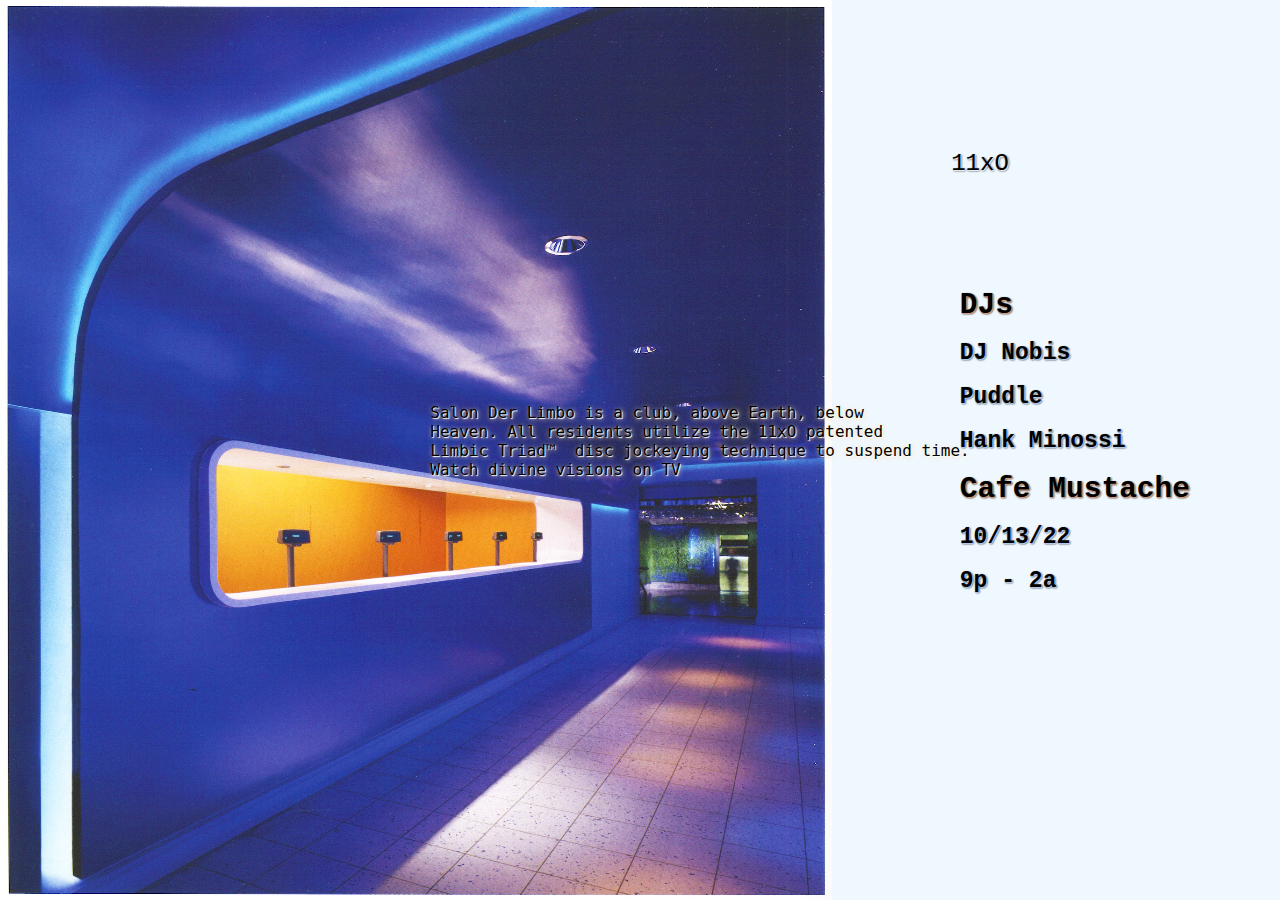
<file: pages/salon_der_limbo.html>
<!DOCTYPE html>
<html>

<head>
    <title>salon_der_limbo</title>
    <link href="/styles/style.css" rel="stylesheet" type="text/css">
    <style>

    </style>
</head>

<body>

    <div class="container2">

        <div class="salon_img">

            <!---heightened senses spread their long limbs 
    towards bounds too far to reach. 
    exhausted, they lay down untangled and limp.
    covering the floor in admirable attempts of discovery. 
    how soft it is to dance on them, free from their constraints.

    time ticks away, and there's no place to be.
    in sheets, repetition pours over you like a thousand glass beads.
    every point of contact bringing quick fading attention.
    all slipping away into salon der limbo,
    the stage where content lounge. --->

            <pre>
        Salon Der Limbo is a club, above Earth, below
        Heaven. All residents utilize the 11xO patented
        Limbic Triad&#153;  disc jockeying technique to suspend time.
        Watch divine visions on TV
            </pre>
            <pre>
                <div>
            <h2>DJs</h2>
            <h3>DJ Nobis <br></h3>
             <h3>Puddle <br></h3> 
             <h3>Hank Minossi <br></h3> 
            <h2>Cafe Mustache</h2>
            <h3>10/13/22 <br></h3>
            <h3>9p - 2a <br></h3>
        </div>
            </pre>

            <a class="container" href="/index.html">11xO</a>


        </div>

    </div>





</body>

</html>
</file>
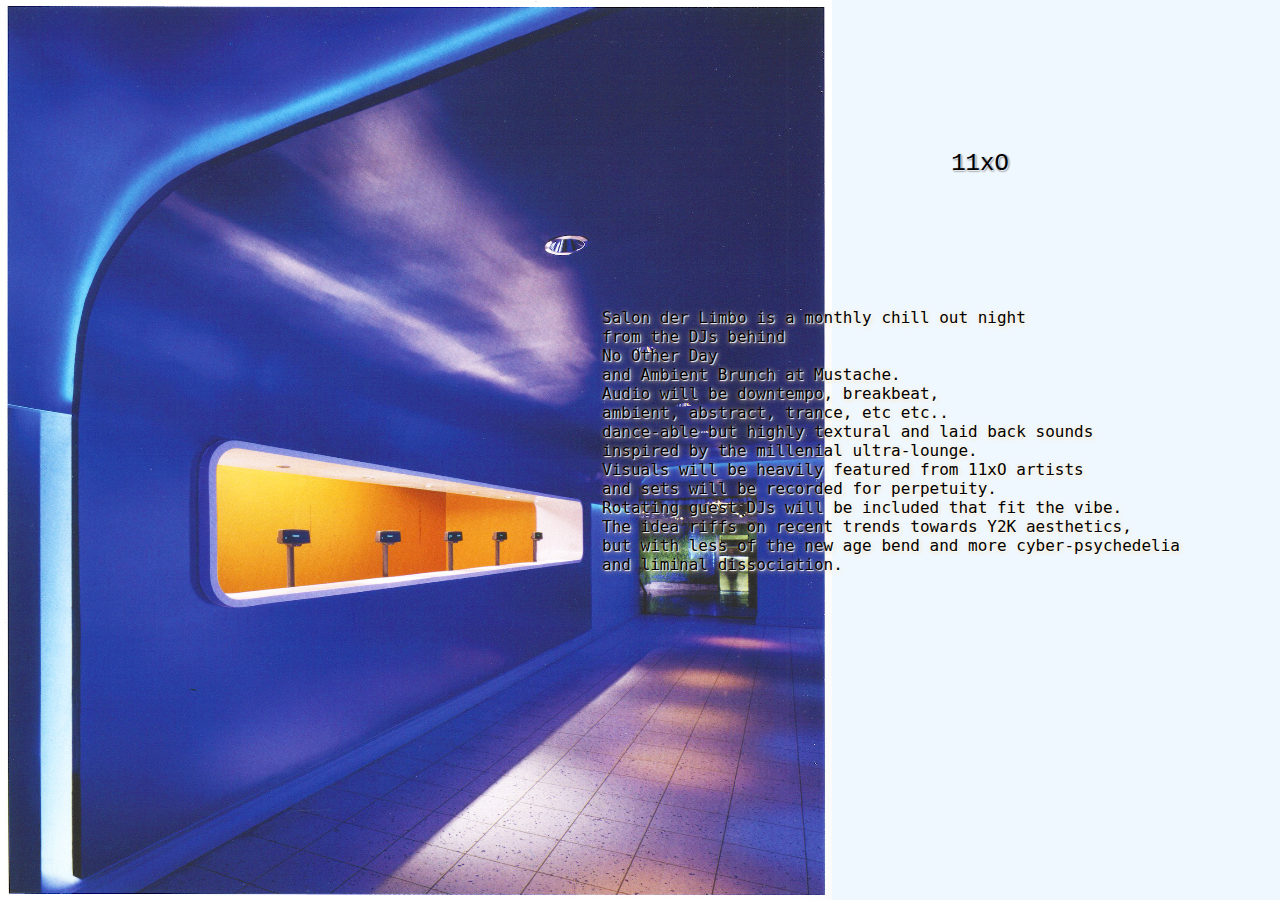
<file: pages/salon_dir_limbo.html>
<!DOCTYPE html>
<html>
<head>
<title>salon_dir_limbo</title>
<link href="/styles/style.css" rel="stylesheet" type="text/css">
<style>

</style>
</head>
<body>
 
<div class="container2">

<div class="salon_img">


    <pre>
        Salon der Limbo is a monthly chill out night
        from the DJs behind 
        No Other Day 
        and Ambient Brunch at Mustache.
        Audio will be downtempo, breakbeat,
        ambient, abstract, trance, etc etc..
        dance-able but highly textural and laid back sounds
        inspired by the millenial ultra-lounge. 
        Visuals will be heavily featured from 11xO artists
        and sets will be recorded for perpetuity.
        Rotating guest DJs will be included that fit the vibe.
        The idea riffs on recent trends towards Y2K aesthetics,
        but with less of the new age bend and more cyber-psychedelia
        and liminal dissociation.
       </pre>

    
        
        
        <a class="container" href="/index.html">11xO</a>
    
   
</div>

</div>





</body>
</html>
</file>
<file: styles/style.css>
.Div {

  background-color: rgb(0, 0, 0);
  text-align: center;
  justify-content: center;
  align-items: center;
  position: static;
  width: 100%;
  padding-top: 100px;
  text-decoration: none;
  color: #fff;
  font-family: 'Courier New', Courier, monospace;



}



form {
  padding-bottom: 200px;

}

.container {
  font-family: arial;
  font-size: 24px;
  margin: 25px;
  width: 350px;
  height: 600px;

  vertical-align: bottom;
  justify-content: center;

  display: flex;
  position: absolute;
  text-align: center;
  text-decoration: none;
  color: black;
  font-family: 'Courier New', Courier, monospace;
  text-shadow: 1px 1px 1px #fff, 1px 1px 2px rgb(0, 0, 0);
}



.container2 {
  display: flex;
  height: 100vh;
  background-size: 50% 100%;
  font-family: 'Courier New', Courier, monospace;
}

body {
  background-color: rgb(0, 0, 0);
  box-sizing: border-box;
  padding: 0;
  margin: 0;

}

img {
  display: block;
  align-content: center;
  width: 100%;

  align-items: center;
  justify-content: center;


}

.salon_img {
  background-image: url('/images/salon_bg_image.jpg');
  background-repeat: no-repeat;
  background-size: 65% 100%;
  background-color: aliceblue;
  text-align: left;
  width: 100%;
  display: flex;
  padding-right: 30px;
  align-items: center;
  justify-content: right;
  text-shadow: 1px 1px 1px #fff, 1px 1px 5px rgb(248, 215, 154);
  font-size: large;
  position: relative;
  font-family: 'Courier New', Courier, monospace;
  padding-right: 100px;


}

h3 {
  padding: 0%;
  margin: -10px;
  font-family: 'Courier New', Courier, monospace;
  text-shadow: 1px 1px 1px rgb(187, 216, 252), 1px 1px 2px rgb(0, 0, 0);
}

h2 {
  padding: 0%;
  margin: -10px;
  font-family: 'Courier New', Courier, monospace;
  text-shadow: 1px 1px 1px rgb(235, 166, 123), 1px 1px 2px rgb(0, 0, 0);
}

.img_container {
  background-image: url('/images/salon_bg_image.jpg');
}

.link {
  align-items: ;
}
</file>
